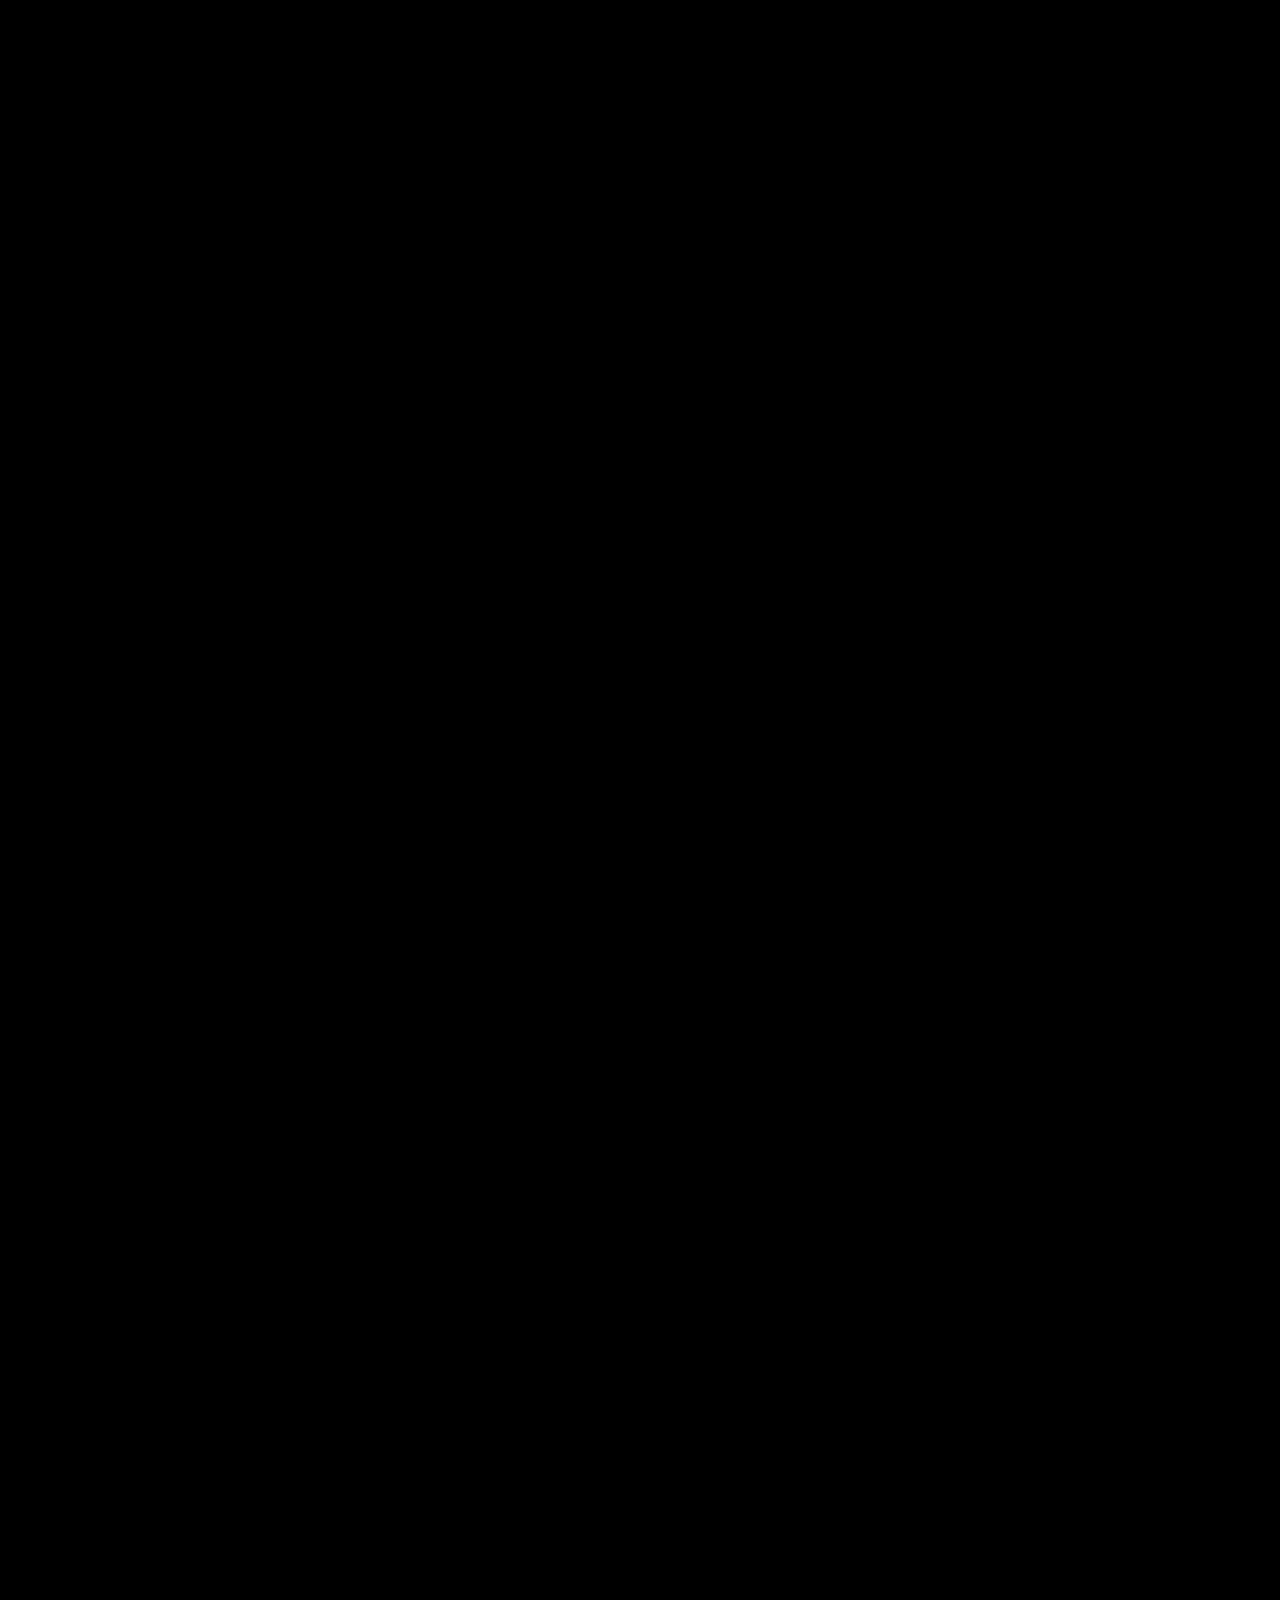
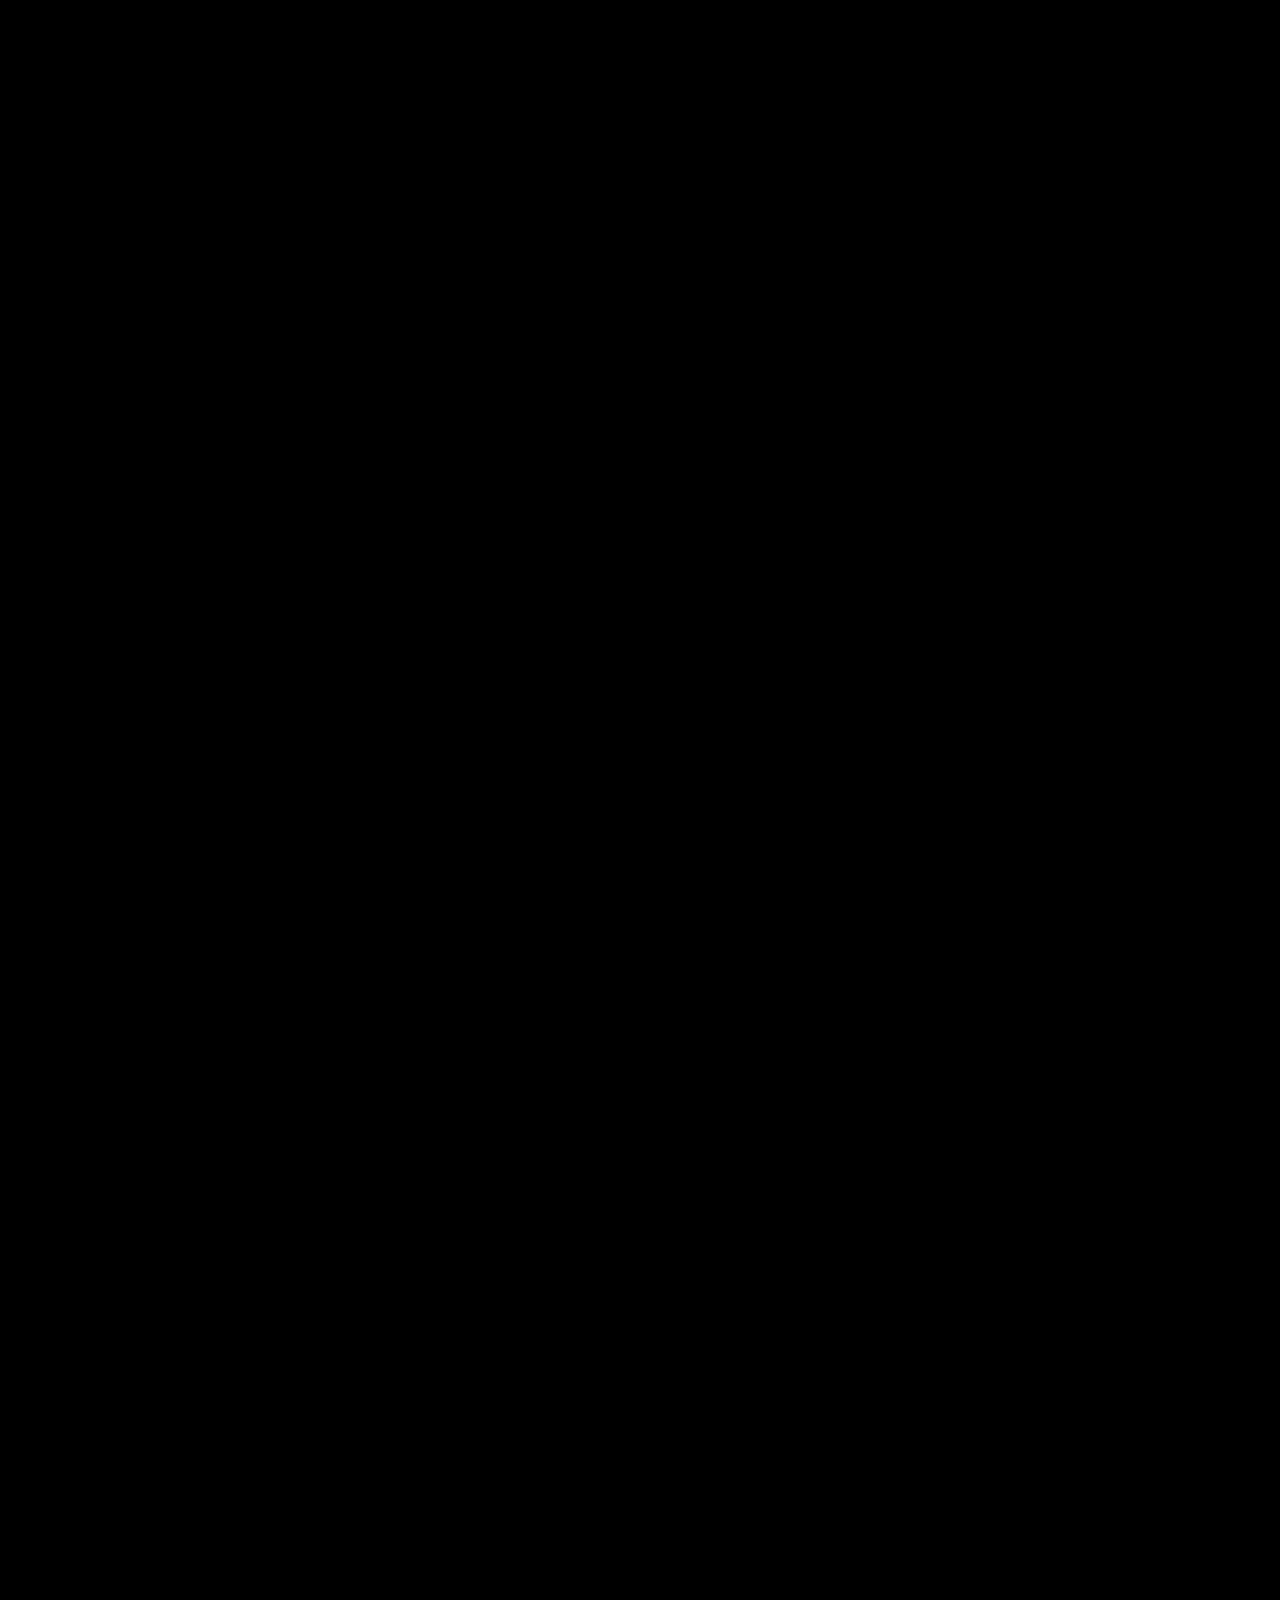
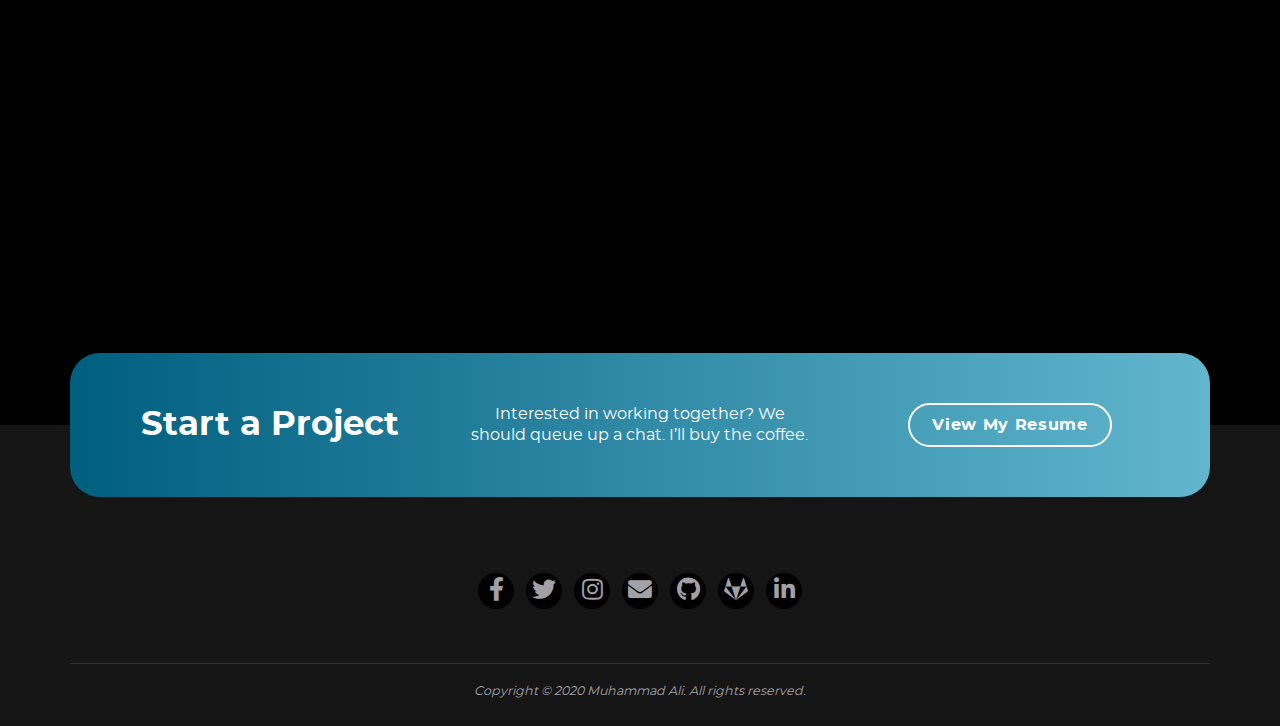
<file: index.html>
<!DOCTYPE html>
<!--[if lt IE 7]>      <html lang="en" class="no-js lt-ie9 lt-ie8 lt-ie7"> <![endif]-->
<!--[if IE 7]>         <html lang="en" class="no-js lt-ie9 lt-ie8"> <![endif]-->
<!--[if IE 8]>         <html lang="en" class="no-js lt-ie9"> <![endif]-->
<!--[if gt IE 8]><!--> <html class="no-js" lang="en"> <!--<![endif]-->
	<head>
		<meta charset="utf-8">
		<meta http-equiv="X-UA-Compatible" content="IE=edge">
		<meta name="robots" content="index, follow" />
		<title>Index • Muhammad Ali</title>
		<meta name="description" content="Experienced Web Designer and Front-end Developer based on Jakarta, Indonesia.">
		<meta name="viewport" content="width=device-width, initial-scale=1, maximum-scale=1">
		<meta name="apple-mobile-web-app-capable" content="yes">
		<meta name="twitter:card" content="summary_large_image"/>
		<meta name="twitter:site" content="@aliaraaab"/>
		<meta name="twitter:creator" content="@aliaraaab" />
		<meta name="twitter:description" content="Experienced Web Designer and Front-end Developer based on Jakarta, Indonesia."/>
		<meta name="twitter:image:src" content="https://muhammadaliii.github.io/assets/img/cover-small.jpg?w=650"/>
		<meta name="keyword" content="resume, cv, programmer, developer, front-end, designer, logo, muhammad ali, freelance, inspiration, jakarta, indonesia">
		<meta property="article:author" content="https://www.facebook.com/muhammadalialaydruss" itemprop="author"/>
		<meta property="article:publisher" content="https://www.facebook.com/muhammadalialaydruss"/>
		<meta property="og:site_name" content="Muhammad Ali"/>
		<meta property="og:title" content="Muhammad Ali"/>
		<meta property="og:url" content="https://muhammadaliii.github.io/"/>
		<meta property="og:description" content="Experienced Web Designer and Front-end Developer based on Jakarta, Indonesia." >
		<meta property="og:image" content="https://muhammadaliii.github.io/assets/img/cover-small.jpg?w=650"/>
		<meta property="og:image:width" content="650" />
		<meta property="og:image:height" content="366" />
		<meta property="og:type" content="website" />
		<link rel="canonical" href="https://muhammadaliii.github.io/"/>
		<link rel="apple-touch-icon" sizes="180x180" href="./apple-touch-icon.png">
		<link rel="icon" type="image/png" sizes="32x32" href="./favicon-32x32.png">
		<link rel="icon" type="image/png" sizes="16x16" href="./favicon-16x16.png">
		<link rel="manifest" href="./site.webmanifest">
		<link rel="mask-icon" href="./safari-pinned-tab.svg" color="#5bbad5">
		<meta name="msapplication-TileColor" content="#da532c">
		<meta name="theme-color" content="#ffffff">
		<link rel="stylesheet" href="css/main.css">
	</head>
	<body class="index theme-dark" id="index" >
		<header class="header-fix">
			<div class="container-fluid">
				<nav class="header-menu">
					<div class="header-logo">
						<h1 class="brand-logo" data-aos="fade-right" data-aos-delay="300">
							<a href="index.html">
								<span class="logo"></span>
								<strong class="font-text-bold">Muhammad Ali</strong>
							</a>
						</h1>
					</div>
					<div class="toggle-down">
						<div class="menu-toggle-btn" data-aos="fade-left" data-aos-delay="300">
							<span></span>
							<span></span>
							<span></span>
						</div>
					</div>
					<ul class="menu flat">
						<li data-aos="fade-left">
							<a href="portofolio.html">Portofolio</a>
						</li>
						<li data-aos="fade-left">
							<a class="is-scroll" href="#footer">Contact</a>
						</li>
						<li data-aos="fade-left">
							<div class="custom-control custom-switch">
								<input type="checkbox" class="custom-control-input" id="darkmode" checked>
								<label class="custom-control-label" for="darkmode">Dark Mode</label>
							</div>
						</li>
					</ul>
				</nav>
			</div>
		</header>
		<main>
			<section class="cover text-center">
				<div class="bg-cover">
					<img class="progressive-image" data-aos="fade-in" src="assets/img/photos/tablet/image_4.jpg" img-mobile="assets/img/photos/mobile/image_4.jpg" img-tablet="assets/img/photos/tablet/image_4.jpg" img-full="assets/img/photos/full/image_4.jpg" alt="">
				</div>
				<div class="container">
					<div class="cover-area row align-items-center">
						<div class="cover-content">
							<h3 class="font-text-bold" data-aos="zoom-in" data-aos-delay="600">
								Hi, I’m Ali.<br>
								Nice to meet you.
							</h3>
							<h5 data-aos="zoom-in" data-aos-delay="900">
								Experienced Web Designer and Front-end Developer based on Jakarta, Indonesia.<br>
								I create bespoke websites to help people go further online.
							</h5>
						</div>	
					</div>
				</div>
				<a href="#service" class="mouse-scroll is-scroll show-desktop" data-aos="fade-up" data-aos-delay="600">
					<i class="icon-mouse"></i>
					<strong class="font-text-bold">Scroll</strong>
				</a>
				<a href="#service" class="scroll-down is-scroll show-mobile" data-aos="fade-up" data-aos-delay="400">
					<i class="icon-phone"></i>
				</a>
			</section>
			<section class="service text-center" id="service">
				<div class="container">
					<div class="title-section">
						<h4 class="font-text-bold" data-aos="fade-in">
							<span>Web Designer & Front-end Developer</span>
						</h4>
						<h5 data-aos="fade-in" data-aos-delay="600">
							I design and code beautifully simple things, and I love what I do.
						</h5>
					</div>
					<div class="wrapper row justify-content-center">
						<div class="col-md-6 col-lg-4" data-aos="fade-up">
							<div class="service-content">
								<span class="icon fa fa-palette" data-aos="zoom-in" data-aos-delay="600"></span>
								<h5 class="font-text-bold" data-aos="zoom-in">
									Web Design
								</h5>
								<p data-aos="zoom-in">
									I value simple content structure, clean design patterns, and thoughtful interactions.
								</p>
								<div class="tools">
									<p class="font-text-medium" data-aos="zoom-in">
										Design Tools:
									</p>
									<ul class="tools-list">
										<li data-aos="zoom-in">
											<p>Sketch</p>
										</li>
										<li data-aos="zoom-in">
											<p>Adobe Photoshop</p>
										</li>
										<li data-aos="zoom-in">
											<p>Adobe Illustrator</p>
										</li>
										<li data-aos="zoom-in">
											<p>Figma</p>
										</li>
									</ul>
								</div>
							</div>
						</div>
						<div class="col-md-6 col-lg-4" data-aos="fade-up">
							<div class="service-content">
								<span class="icon fa fa-code-branch" data-aos="zoom-in" data-aos-delay="600"></span>
								<h5 class="font-text-bold" data-aos="zoom-in">
									Front-end Developer
								</h5>
								<p data-aos="zoom-in">
									I like to code things from scratch, and enjoy bringing ideas to life in the browser.
								</p>
								<div class="tools">
									<p class="font-text-medium" data-aos="zoom-in">
										Dev Tools:
									</p>
									<ul class="tools-list">
										<li data-aos="zoom-in">
											<p>Github</p>
										</li>
										<li data-aos="zoom-in">
											<p>Gitlab</p>
										</li>
										<li data-aos="zoom-in">
											<p>Sublime</p>
										</li>
										<li data-aos="zoom-in">
											<p>Atom</p>
										</li>
										<li data-aos="zoom-in">
											<p>Terminal</p>
										</li>
									</ul>
								</div>
							</div>
						</div>
						<div class="col-md-6 col-lg-4" data-aos="fade-up">
							<div class="service-content">
								<span class="icon fa fa-code" data-aos="zoom-in" data-aos-delay="600"></span>
								<h5 class="font-text-bold" data-aos="zoom-in">
									Web Development
								</h5>
								<p data-aos="zoom-in">
									Every website should be built with two primary goals: Firstly, it needs to work across all devices. Secondly, it needs to be fast as possible.
								</p>
								<div class="tools">
									<p class="font-text-medium" data-aos="zoom-in">
										Experiences I work from:
									</p>
									<ul class="tools-list">
										<li data-aos="zoom-in">
											<p>HTML, CSS & JS</p>
										</li>
										<li data-aos="zoom-in">
											<p>PHP</p>
										</li>
										<li data-aos="zoom-in">
											<p>Wordpress</p>
										</li>
										<li data-aos="zoom-in">
											<p>CMS</p>
										</li>
										<li data-aos="zoom-in">
											<p>Hybrid Mobile Apps</p>
										</li>
									</ul>
								</div>
							</div>
						</div>
					</div>
				</div>
			</section>
			<section class="work" id="work">
				<div class="container">
					<div class="title-section text-center">
						<h4 class="font-text-bold" data-aos="fade-in">
							<span>My Recent Work</span>
						</h4>
						<h5 data-aos="fade-in" data-aos-delay="600">
							Here are a few projects I've worked on recently.
						</h5>
					</div>
					<div class="wrapper">
						<div class="work-porto">
							<div class="work-list" data-aos="fade-up">
								<div class="box-wrapper">
									<div class="image-content">
										<img data-aos="fade-left" src="assets/img/thumbnails/thumb_14.png" alt="" data-aos-delay="600">
									</div>
									<div class="desc-content">
										<ul class="flat tag">
											<li>
												<span class="font-text-bold" data-aos="fade-in">2022</span>
											</li>
										</ul>
										<h5 class="font-text-bold" data-aos="fade-in">Oris Property</h5>
										<p data-aos="fade-in">
											Design & Slicing a Property website with custom Bootstrap CSS Framework that provide easy to use interface for the client.
										</p>
										<div class="button-area">
											<a href="https://orisproperty.com/" target="_blank" class="cta" data-aos="fade-in">
												<span class="font-text-bold">View Website</span>
												<i class="icon-arrow"></i>
											</a>
										</div>
									</div>
								</div>
							</div>
							<div class="work-list" data-aos="fade-up">
								<div class="box-wrapper">
									<div class="image-content">
										<img data-aos="fade-left" src="assets/img/thumbnails/thumb_12.png" alt="" data-aos-delay="600">
									</div>
									<div class="desc-content">
										<ul class="flat tag">
											<li>
												<span class="font-text-bold" data-aos="fade-in">2020</span>
											</li>
										</ul>
										<h5 class="font-text-bold" data-aos="fade-in">Suzuki Tetap Melaju</h5>
										<p data-aos="fade-in">
											Slicing a responsive campaign company website with custom Bootstrap CSS Framework.
										</p>
										<div class="button-area">
											<a href="https://suzukitetapmelaju.com/" target="_blank" class="cta" data-aos="fade-in">
												<span class="font-text-bold">View Website</span>
												<i class="icon-arrow"></i>
											</a>
										</div>
									</div>
								</div>
							</div>
							<div class="work-list" data-aos="fade-up">
								<div class="box-wrapper">
									<div class="image-content">
										<img data-aos="fade-left" src="assets/img/thumbnails/thumb_1.png" alt="" data-aos-delay="600">
									</div>
									<div class="desc-content">
										<ul class="flat tag">
											<li>
												<span class="font-text-bold" data-aos="fade-in">2017</span>
											</li>
										</ul>
										<h5 class="font-text-bold" data-aos="fade-in">Telkomsel</h5>
										<p data-aos="fade-in">
											Slicing a company website with custom Bootstrap CSS Framework.
										</p>
										<div class="button-area">
											<a href="https://www.telkomsel.com/" target="_blank" class="cta" data-aos="fade-in">
												<span class="font-text-bold">View Website</span>
												<i class="icon-arrow"></i>
											</a>
										</div>
									</div>
								</div>
							</div>
						</div>
						<div class="button-more text-center" data-aos="zoom-in">
							<a href="portofolio.html" class="button outline full-rounded color font-text-bold">
								<span>View All</span>
							</a>
						</div>
					</div>
				</div>
			</section>
		</main>
		<footer id="footer">
			<div class="container text-center">
				<div class="footer-nav">
					<div class="box-wrapper">
						<div class="row align-items-center">
							<div class="col-lg-4">
								<h5 class="font-text-bold">Start a Project</h5>
							</div>
							<div class="col-lg-4">
								<p>
									Interested in working together? We should queue up a chat. I’ll buy the coffee.
								</p>
							</div>
							<div class="col-lg-4">
								<div class="button-more">
									<a href="assets/pdf/cv-full.pdf" target="_blank" class="button outline full-rounded font-text-bold">
										<span>View My Resume</span>
									</a>
								</div>
							</div>
						</div>
					</div>
				</div>
				<div class="social-media">
					<ul class="social flat">
						<li class="facebook">
							<a href="https://web.facebook.com/muhammadalialaydruss/" target="_blank">
								<i class="fab fa-facebook-f"></i>
							</a>
						</li>
						<li class="twitter">
							<a href="https://twitter.com/aliaraaab" target="_blank">
								<i class="fab fa-twitter"></i>
							</a>
						</li>
						<li class="instagram">
							<a href="http://instagram.com/muhammadali.alaydrus" target="_blank">
								<i class="fab fa-instagram"></i>
							</a>
						</li>
						<li class="mail">
							<a href="mailto:muhammadali.alaydrus@icloud.com?subject=Let's start Project" target="_blank">
								<i class="fas fa-envelope"></i>
							</a>
						</li>
						<li class="github">
							<a href="https://github.com/muhammadaliii/" target="_blank">
								<i class="fab fa-github"></i>
							</a>
						</li>
						<li class="gitlab">
							<a href="https://gitlab.com/muhammadaliii" target="_blank">
								<i class="fab fa-gitlab"></i>
							</a>
						</li>
						<li class="linkedin">
							<a href="https://www.linkedin.com/in/muhammadalialaydrus/" target="_blank">
								<i class="fab fa-linkedin-in"></i>
							</a>
						</li>
					</ul>
				</div>
				<div class="copyright">
					<p class="text-footer">Copyright © 2020 Muhammad Ali. All rights reserved.</p>
				</div>
			</div>
		</footer>		<script src="js/vendor.js"></script>
		<script src="js/bootstrap.js"></script>
		<script src="js/main.min.js"></script>
	</body>
</html>
</file>
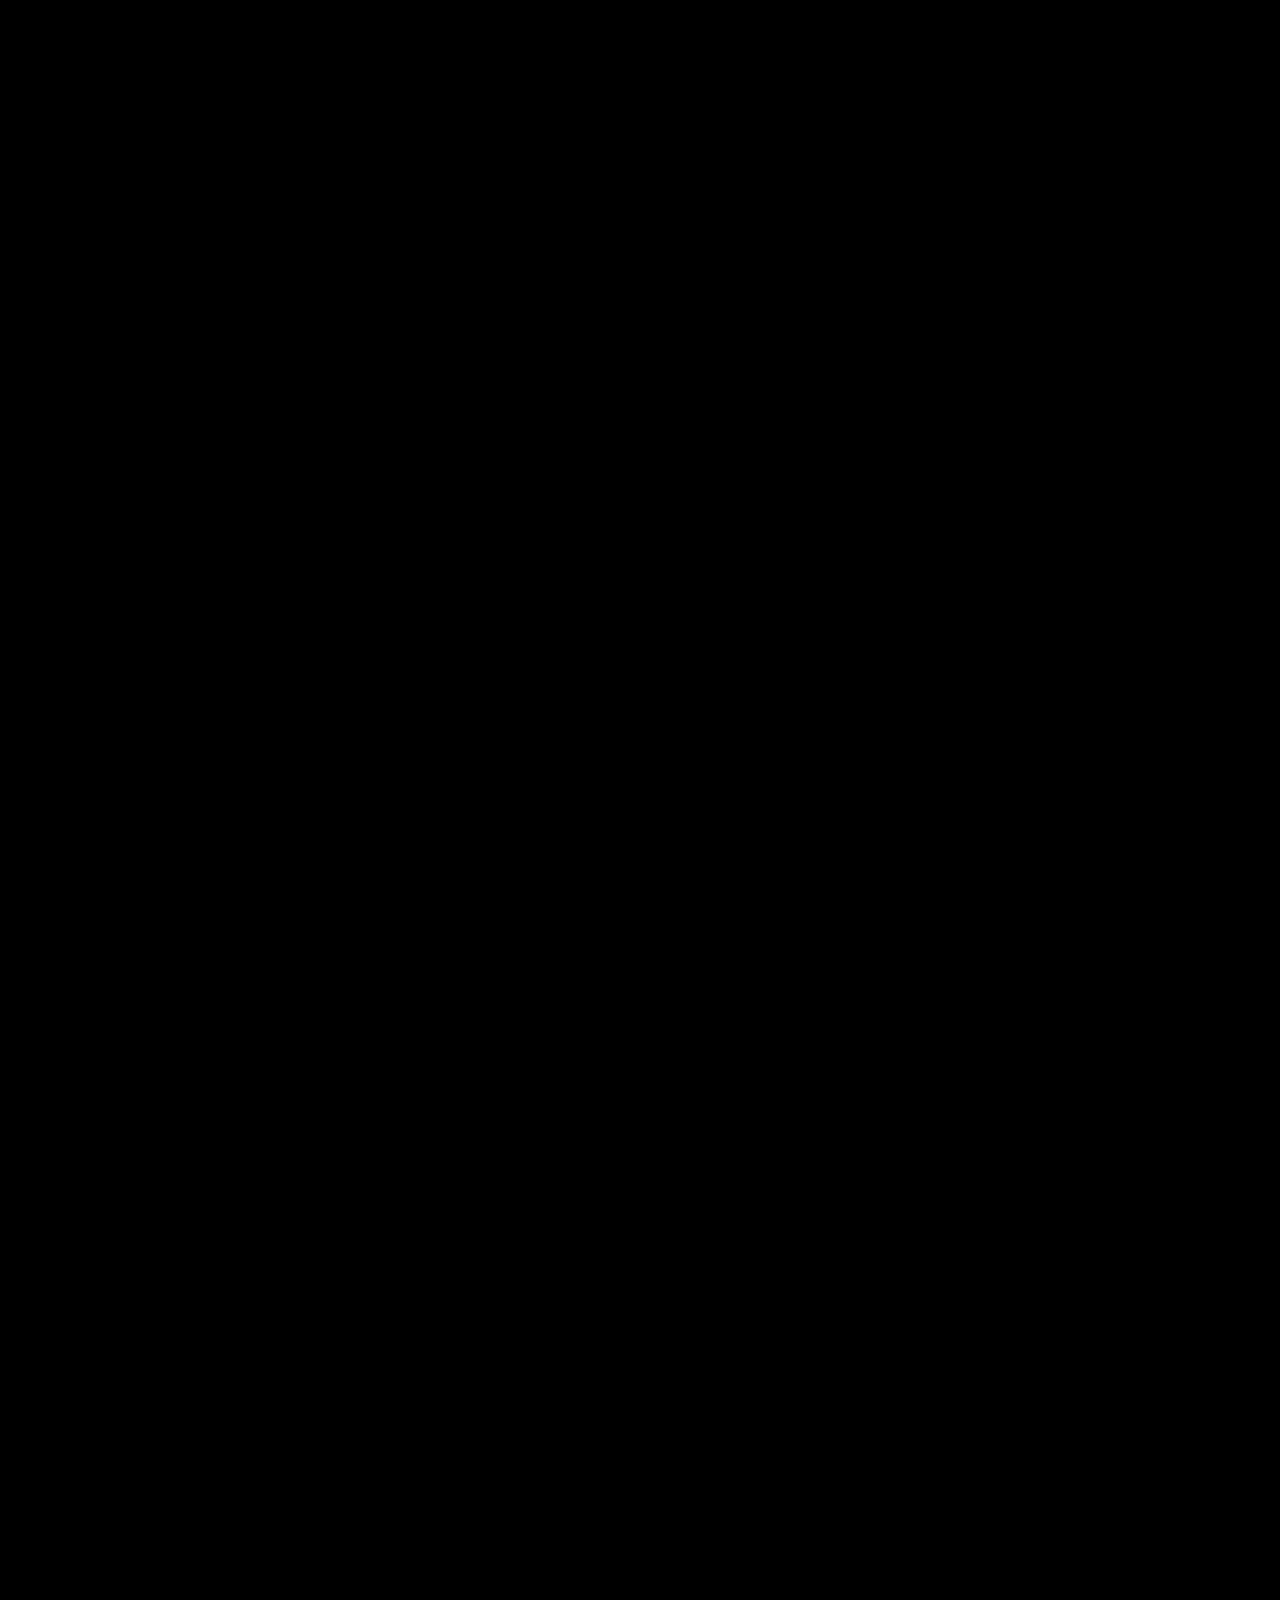
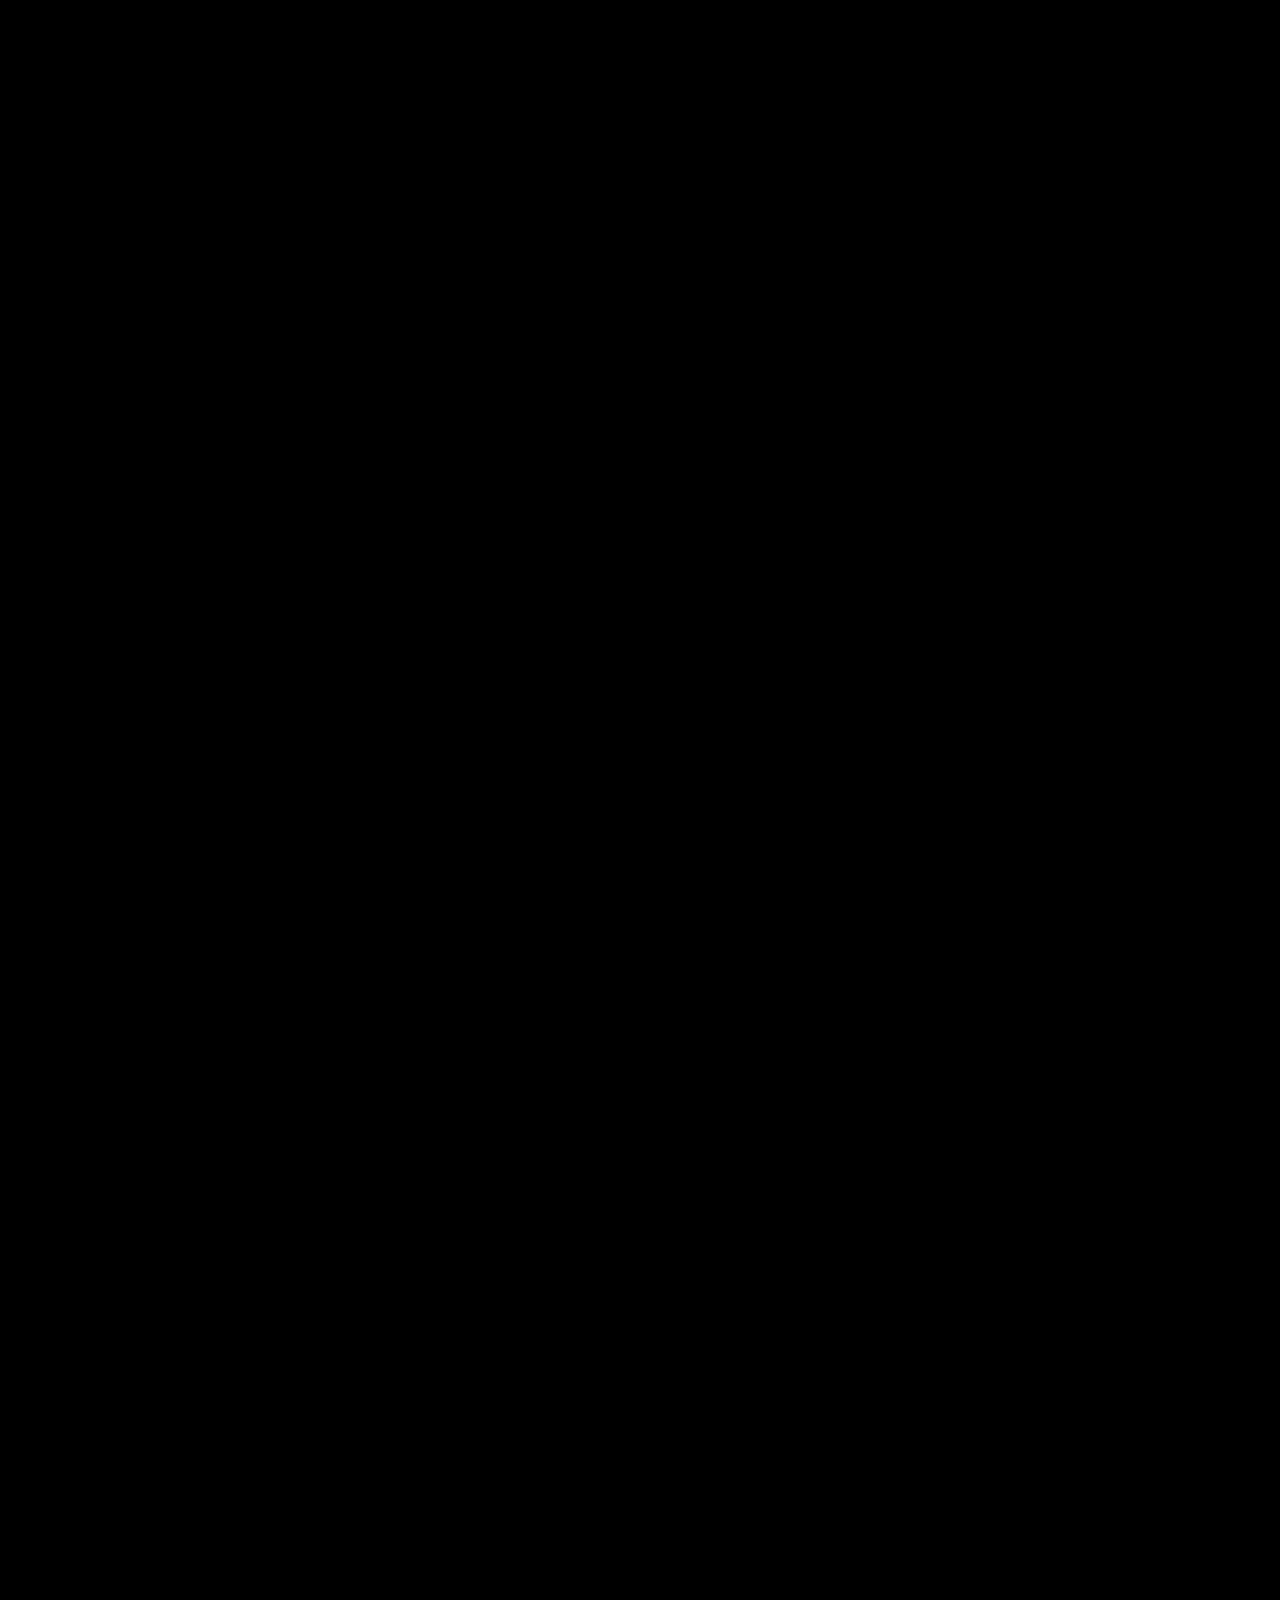
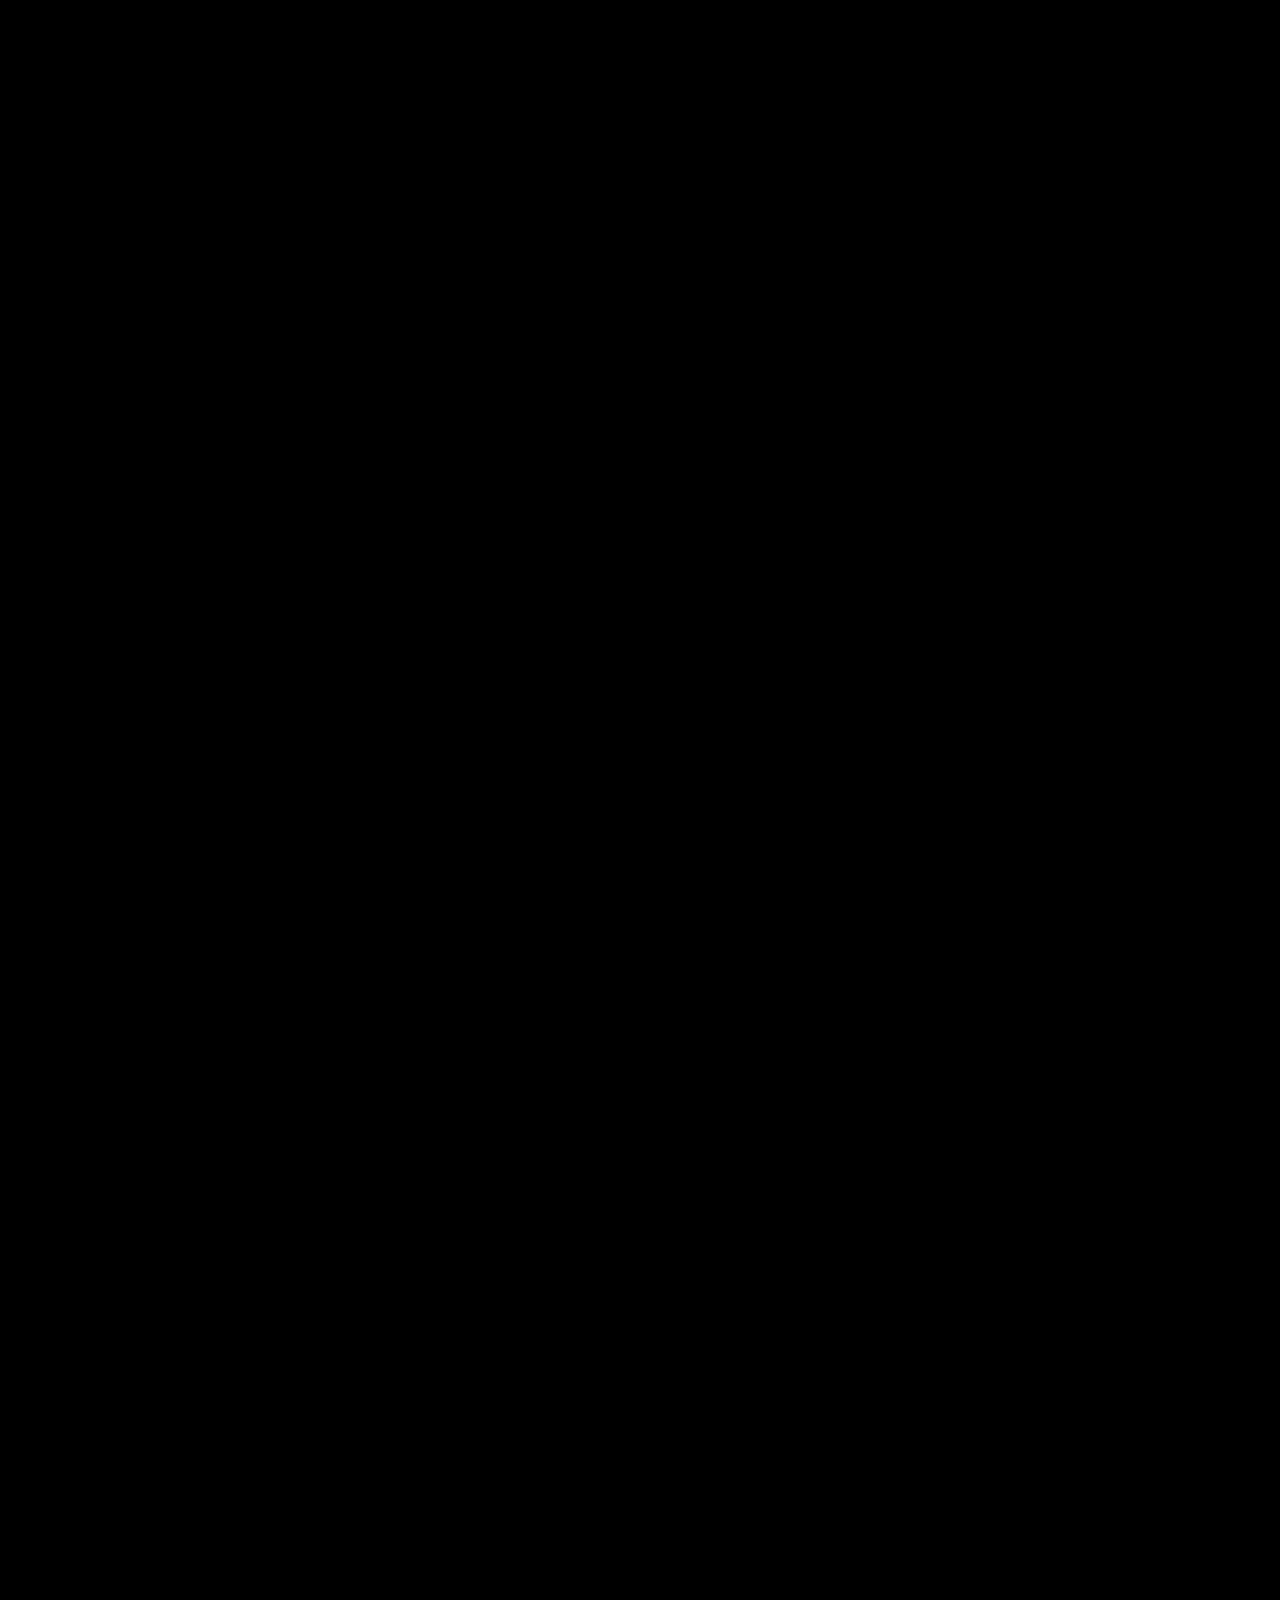
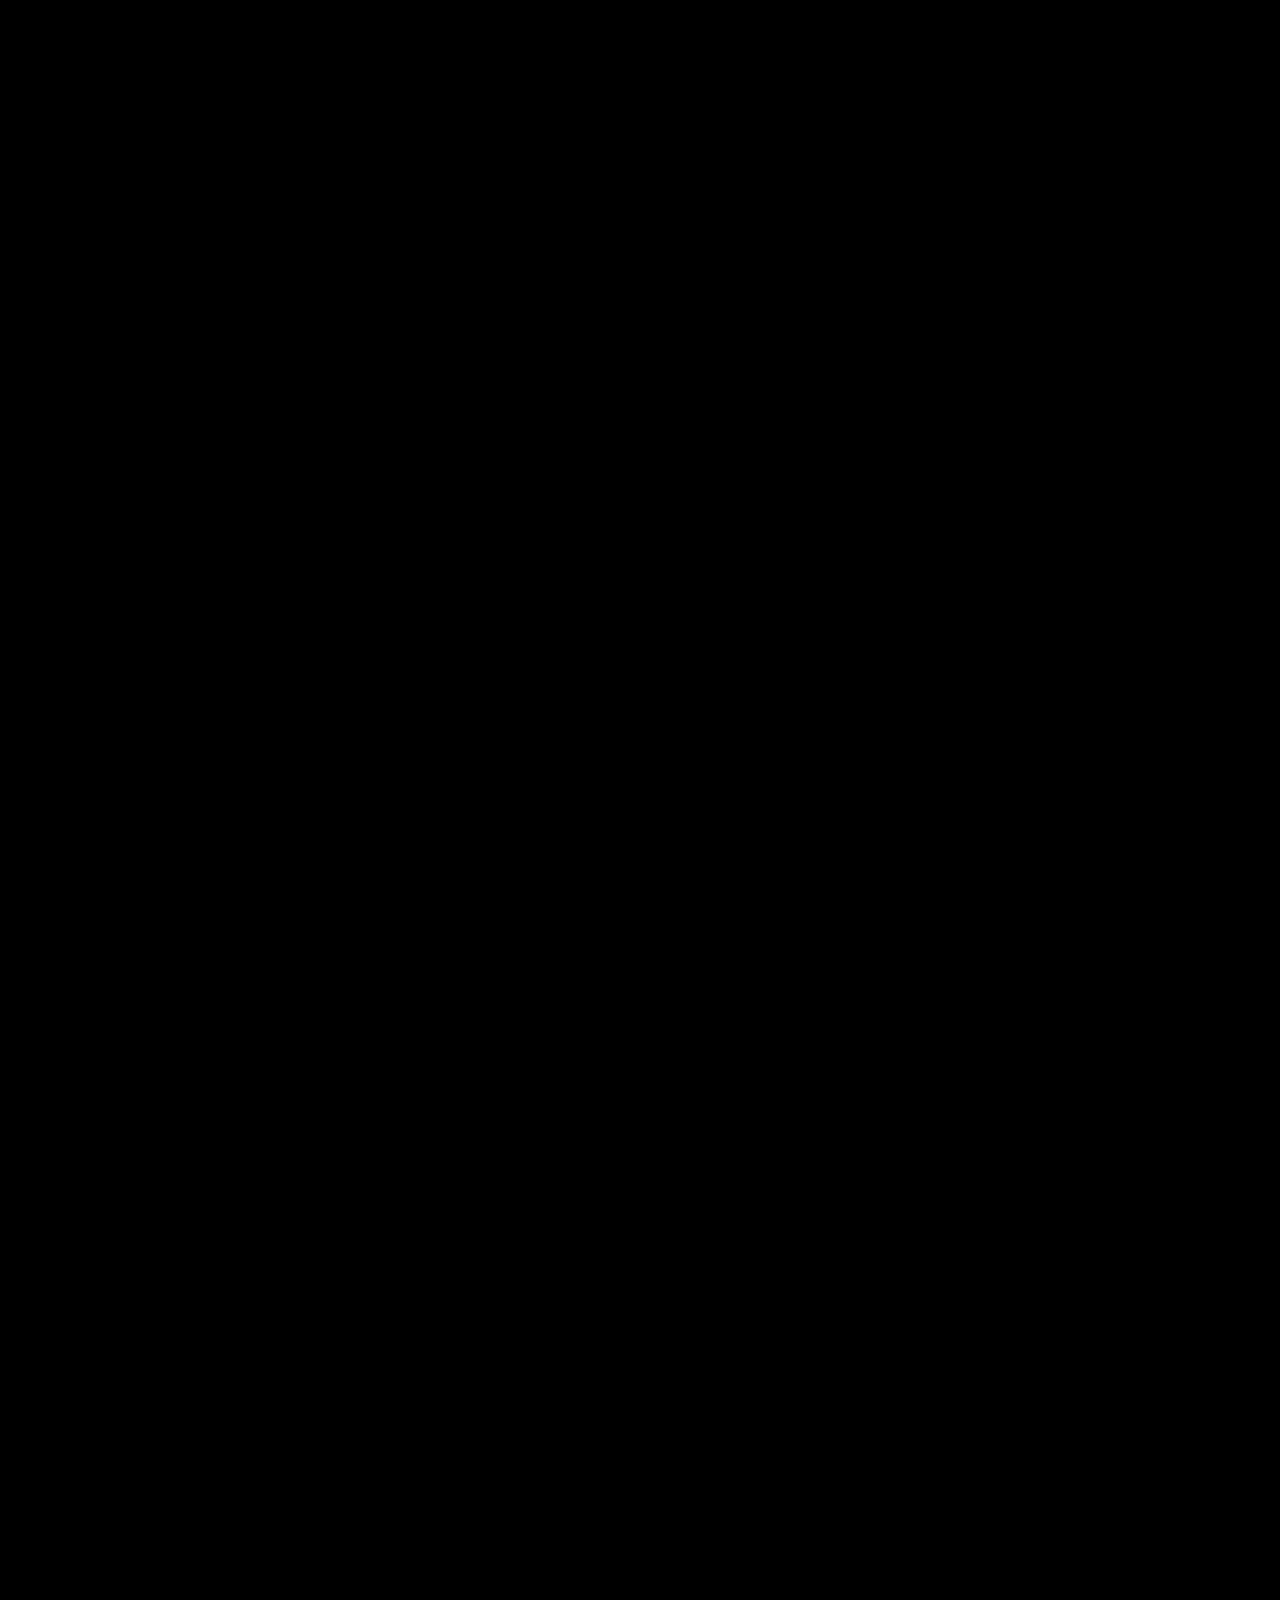
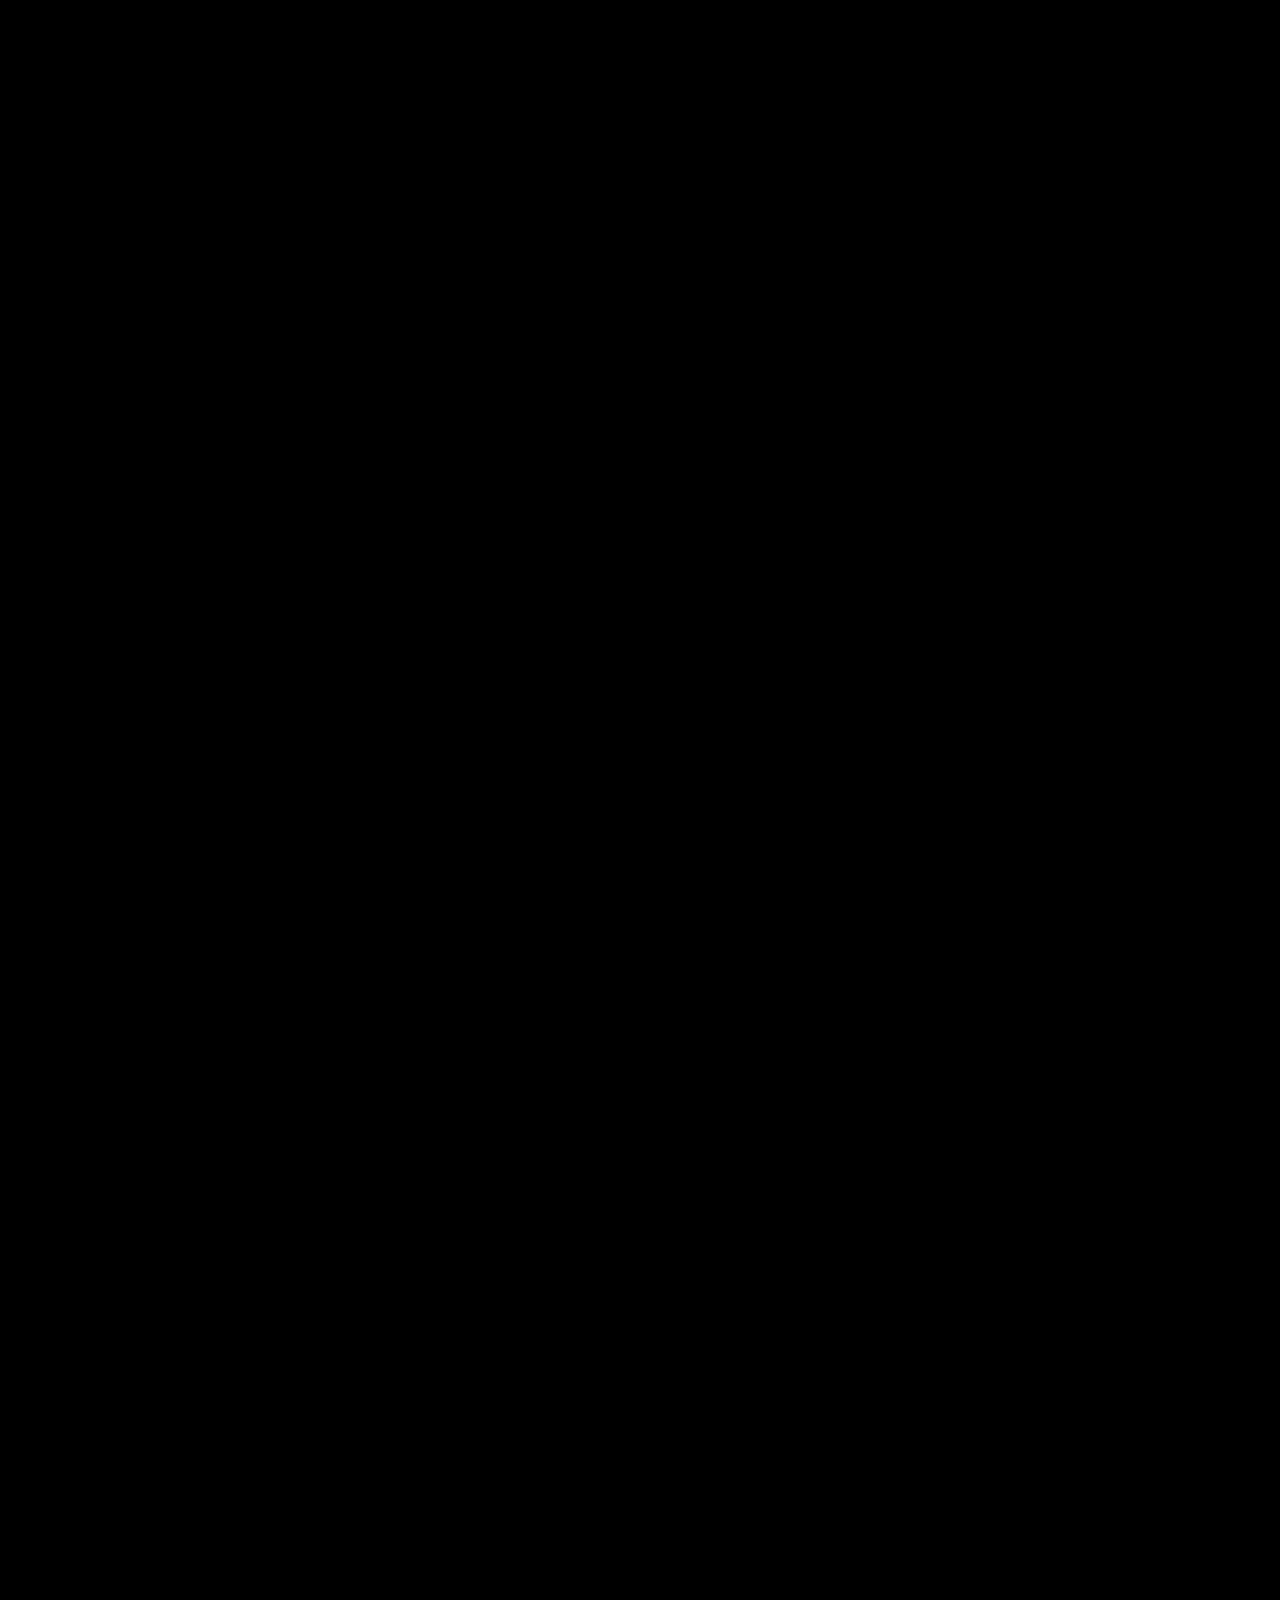
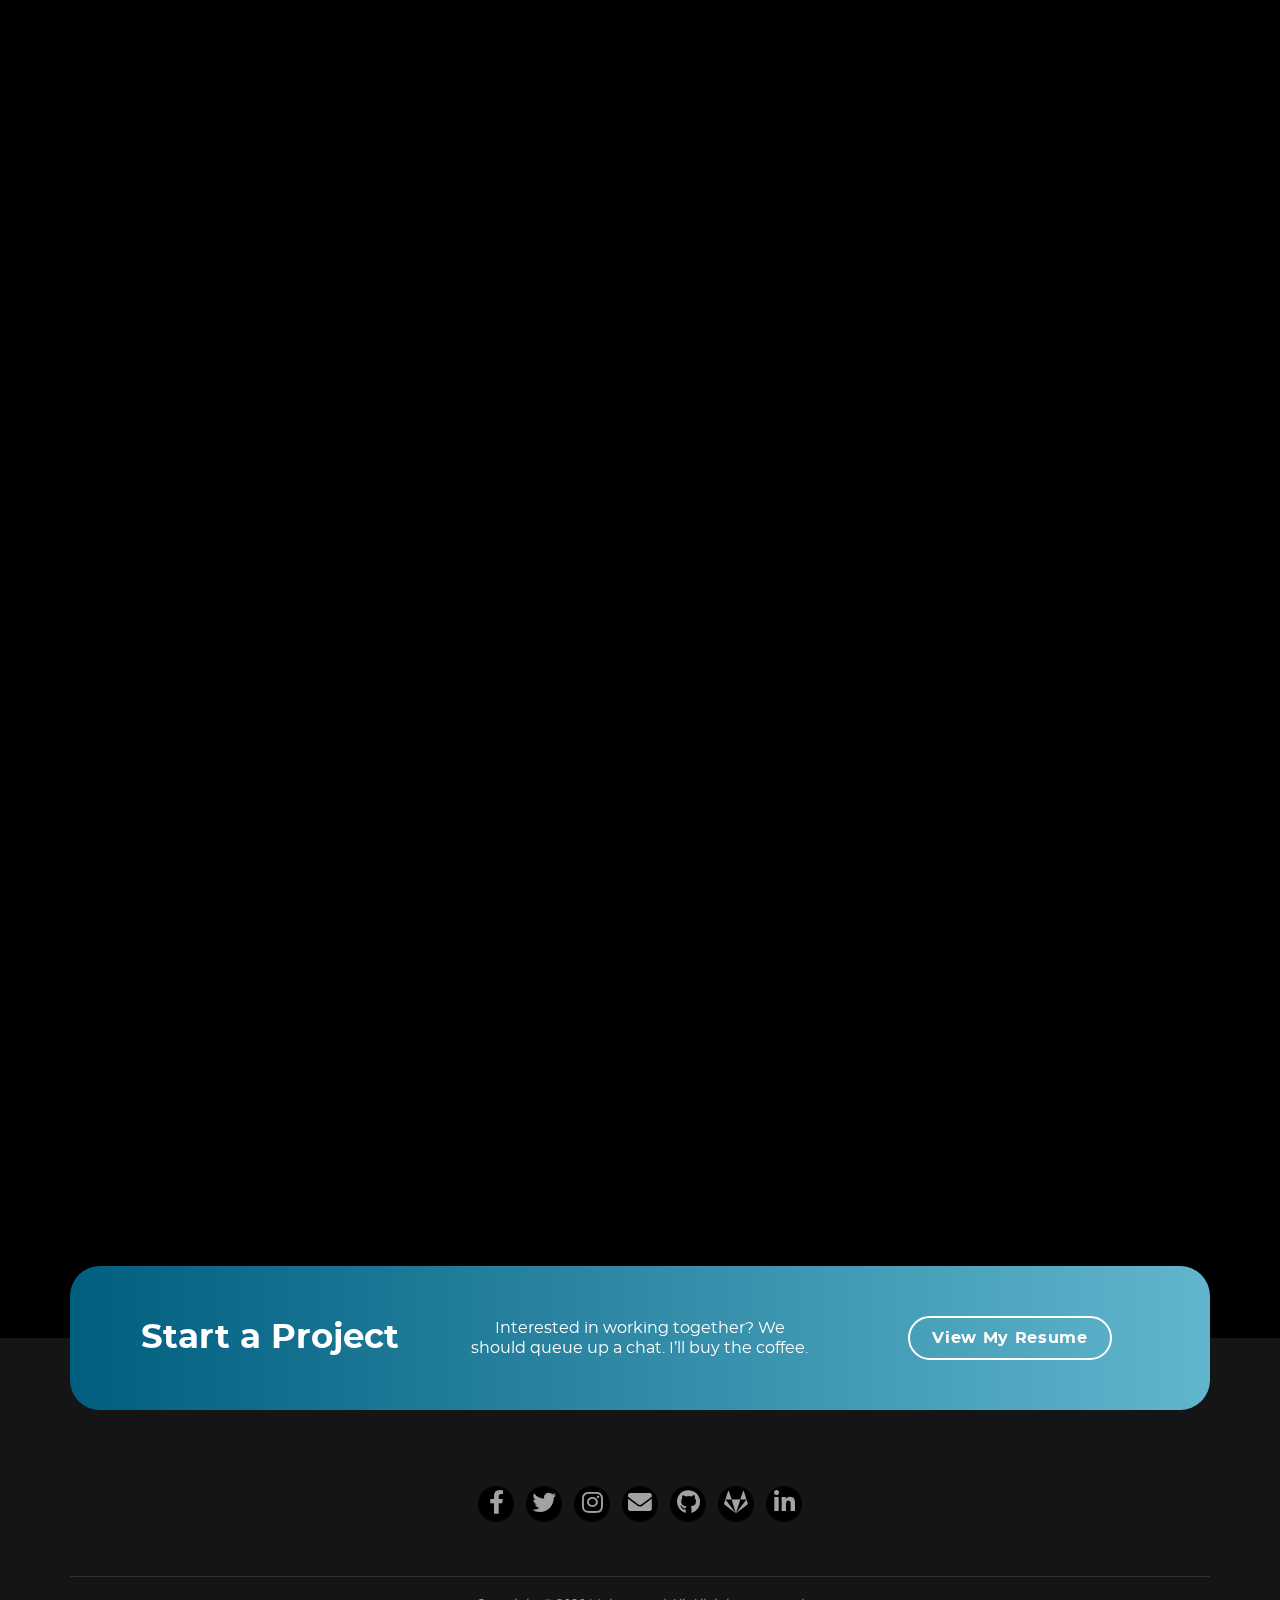
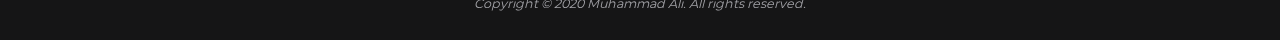
<file: portofolio.html>
<!DOCTYPE html>
<!--[if lt IE 7]>      <html lang="en" class="no-js lt-ie9 lt-ie8 lt-ie7"> <![endif]-->
<!--[if IE 7]>         <html lang="en" class="no-js lt-ie9 lt-ie8"> <![endif]-->
<!--[if IE 8]>         <html lang="en" class="no-js lt-ie9"> <![endif]-->
<!--[if gt IE 8]><!--> <html class="no-js" lang="en"> <!--<![endif]-->
	<head>
		<meta charset="utf-8">
		<meta http-equiv="X-UA-Compatible" content="IE=edge">
		<meta name="robots" content="index, follow" />
		<title>Portofolio • Muhammad Ali</title>
		<meta name="description" content="Experienced Web Designer and Front-end Developer based on Jakarta, Indonesia.">
		<meta name="viewport" content="width=device-width, initial-scale=1, maximum-scale=1">
		<meta name="apple-mobile-web-app-capable" content="yes">
		<meta name="twitter:card" content="summary_large_image"/>
		<meta name="twitter:site" content="@aliaraaab"/>
		<meta name="twitter:creator" content="@aliaraaab" />
		<meta name="twitter:description" content="Experienced Web Designer and Front-end Developer based on Jakarta, Indonesia."/>
		<meta name="twitter:image:src" content="https://muhammadaliii.github.io/assets/img/cover-small.jpg?w=650"/>
		<meta name="keyword" content="resume, cv, programmer, developer, front-end, designer, logo, muhammad ali, freelance, inspiration, jakarta, indonesia">
		<meta property="article:author" content="https://www.facebook.com/muhammadalialaydruss" itemprop="author"/>
		<meta property="article:publisher" content="https://www.facebook.com/muhammadalialaydruss"/>
		<meta property="og:site_name" content="Muhammad Ali"/>
		<meta property="og:title" content="Muhammad Ali"/>
		<meta property="og:url" content="https://muhammadaliii.github.io/"/>
		<meta property="og:description" content="Experienced Web Designer and Front-end Developer based on Jakarta, Indonesia." >
		<meta property="og:image" content="https://muhammadaliii.github.io/assets/img/cover-small.jpg?w=650"/>
		<meta property="og:image:width" content="650" />
		<meta property="og:image:height" content="366" />
		<meta property="og:type" content="website" />
		<link rel="canonical" href="https://muhammadaliii.github.io/"/>
		<link rel="apple-touch-icon" sizes="180x180" href="./apple-touch-icon.png">
		<link rel="icon" type="image/png" sizes="32x32" href="./favicon-32x32.png">
		<link rel="icon" type="image/png" sizes="16x16" href="./favicon-16x16.png">
		<link rel="manifest" href="./site.webmanifest">
		<link rel="mask-icon" href="./safari-pinned-tab.svg" color="#5bbad5">
		<meta name="msapplication-TileColor" content="#da532c">
		<meta name="theme-color" content="#ffffff">
		<link rel="stylesheet" href="css/main.css">
	</head>
	<body class="portofolio-page theme-dark" id="portofolio-page" >
		<header class="header-fix">
			<div class="container-fluid">
				<nav class="header-menu">
					<div class="header-logo">
						<h1 class="brand-logo" data-aos="fade-right" data-aos-delay="300">
							<a href="index.html">
								<span class="logo"></span>
								<strong class="font-text-bold">Muhammad Ali</strong>
							</a>
						</h1>
					</div>
					<div class="toggle-down">
						<div class="menu-toggle-btn" data-aos="fade-left" data-aos-delay="300">
							<span></span>
							<span></span>
							<span></span>
						</div>
					</div>
					<ul class="menu flat">
						<li data-aos="fade-left">
							<a href="portofolio.html">Portofolio</a>
						</li>
						<li data-aos="fade-left">
							<a class="is-scroll" href="#footer">Contact</a>
						</li>
						<li data-aos="fade-left">
							<div class="custom-control custom-switch">
								<input type="checkbox" class="custom-control-input" id="darkmode" checked>
								<label class="custom-control-label" for="darkmode">Dark Mode</label>
							</div>
						</li>
					</ul>
				</nav>
			</div>
		</header>
		<main>
			<section class="portofolio">
				<div class="container">
					<div class="title-section text-center">
						<h4 class="font-text-bold" data-aos="fade-in">
							<span>Portofolio</span>
						</h4>
					</div>
					<div class="portofolio-content margin-top" data-aos="fade-up">
						<ul class="filter-nav flat">
							<li>
								<button type="button" class="filter" data-filter="all">All</button>
							</li>
							<li>
								<button type="button" class="filter" data-filter=".web">Website</button>
							</li>
							<li>
								<button type="button" class="filter" data-filter=".logo">Logo</button>
							</li>
						</ul>
						<div class="portofolio-area">
							<div class="row no-gutters">
								<div class="col-md-12 mix web">
									<div class="box-wrapper">
										<div class="image-content">
											<img src="assets/img/thumbnails/thumb_14.png" alt="">
										</div>
										<div class="desc-content">
											<ul class="flat tag">
												<li>
													<span class="font-text-bold">2022</span>
												</li>
											</ul>
											<h5 class="font-text-bold">Oris Property</h5>
											<p>
												Design & Slicing a Property website with custom Bootstrap CSS Framework that provide easy to use interface for the client.
											</p>
											<div class="button-area">
												<a href="https://orisproperty.com/" target="_blank" class="cta">
													<span class="font-text-bold">View Website</span>
													<i class="icon-arrow"></i>
												</a>
											</div>
										</div>
									</div>
								</div>
								<div class="col-md-12 mix web">
									<div class="box-wrapper">
										<div class="image-content">
											<img src="assets/img/thumbnails/thumb_13.png" alt="">
										</div>
										<div class="desc-content">
											<ul class="flat tag">
												<li>
													<span class="font-text-bold">2021</span>
												</li>
											</ul>
											<h5 class="font-text-bold">Maestro Roaster</h5>
											<p>
												Design & Slicing a Coffee Roaster website with custom Bootstrap CSS Framework that provide easy to use interface for the client.
											</p>
											<div class="button-area">
												<a href="https://maestroroaster.com/" target="_blank" class="cta">
													<span class="font-text-bold">View Website</span>
													<i class="icon-arrow"></i>
												</a>
											</div>
										</div>
									</div>
								</div>
								<div class="col-md-12 mix web">
									<div class="box-wrapper">
										<div class="image-content">
											<img src="assets/img/thumbnails/thumb_12.png" alt="">
										</div>
										<div class="desc-content">
											<ul class="flat tag">
												<li>
													<span class="font-text-bold">2020</span>
												</li>
											</ul>
											<h5 class="font-text-bold">Suzuki Tetap Melaju</h5>
											<p>
												Slicing a website with custom Bootstrap CSS Framework that provide easy to use interface for the client.
											</p>
											<div class="button-area">
												<a href="https://suzukitetapmelaju.com/" target="_blank" class="cta">
													<span class="font-text-bold">View Website</span>
													<i class="icon-arrow"></i>
												</a>
											</div>
										</div>
									</div>
								</div>
								<div class="col-md-6 mix logo">
									<div class="box-wrapper logo-style">
										<div class="image-content">
											<img src="assets/img/logo/anduangona.png" alt="">
										</div>
										<div class="desc-content">
											<ul class="flat tag">
												<li>
													<span class="font-text-bold">2020</span>
												</li>
											</ul>
											<h5 class="font-text-bold">Anduang Ona</h5>
										</div>
									</div>
								</div>
								<div class="col-md-6 mix logo">
									<div class="box-wrapper logo-style">
										<div class="image-content">
											<img src="assets/img/logo/maestro.png" alt="">
										</div>
										<div class="desc-content">
											<ul class="flat tag">
												<li>
													<span class="font-text-bold">2020</span>
												</li>
											</ul>
											<h5 class="font-text-bold">Maestro - Coffee Supply</h5>
										</div>
									</div>
								</div>
								<div class="col-md-12 mix web">
									<div class="box-wrapper">
										<div class="image-content">
											<img src="assets/img/thumbnails/thumb_2.png" alt="">
										</div>
										<div class="desc-content">
											<ul class="flat tag">
												<li>
													<span class="font-text-bold">2020</span>
												</li>
											</ul>
											<h5 class="font-text-bold">Unggul Sejati Indonesia</h5>
											<p>
												Slicing a responsive company website with custom Bootstrap CSS Framework.
											</p>
											<div class="button-area">
												<a href="http://unggulsejatiindonesia.com/" target="_blank" class="cta">
													<span class="font-text-bold">View Website</span>
													<i class="icon-arrow"></i>
												</a>
											</div>
										</div>
									</div>
								</div>
								<div class="col-md-6 mix logo">
									<div class="box-wrapper logo-style">
										<div class="image-content">
											<img src="assets/img/logo/cokistore.png" alt="">
										</div>
										<div class="desc-content">
											<ul class="flat tag">
												<li>
													<span class="font-text-bold">2020</span>
												</li>
											</ul>
											<h5 class="font-text-bold">Coki Store</h5>
										</div>
									</div>
								</div>
								<div class="col-md-6 mix logo">
									<div class="box-wrapper logo-style">
										<div class="image-content">
											<img src="assets/img/logo/kartelkopi-roastery.png" alt="">
										</div>
										<div class="desc-content">
											<ul class="flat tag">
												<li>
													<span class="font-text-bold">2020</span>
												</li>
											</ul>
											<h5 class="font-text-bold">Kartel Kopi - Coffee &amp; Roastery</h5>
										</div>
									</div>
								</div>
								<div class="col-md-6 mix logo">
									<div class="box-wrapper logo-style">
										<div class="image-content">
											<img src="assets/img/logo/kartelkopi-facemask.png" alt="">
										</div>
										<div class="desc-content">
											<ul class="flat tag">
												<li>
													<span class="font-text-bold">2020</span>
												</li>
											</ul>
											<h5 class="font-text-bold">Kartel Kopi - Face Mask</h5>
										</div>
									</div>
								</div>
								<div class="col-md-6 mix logo">
									<div class="box-wrapper logo-style">
										<div class="image-content">
											<img src="assets/img/logo/dilara-patisserie.png" alt="">
										</div>
										<div class="desc-content">
											<ul class="flat tag">
												<li>
													<span class="font-text-bold">2019</span>
												</li>
											</ul>
											<h5 class="font-text-bold">Dilara Patisserie</h5>
										</div>
									</div>
								</div>
								<div class="col-md-12 mix web">
									<div class="box-wrapper">
										<div class="image-content">
											<img src="assets/img/thumbnails/thumb_1.png" alt="">
										</div>
										<div class="desc-content">
											<ul class="flat tag">
												<li>
													<span class="font-text-bold">2017</span>
												</li>
											</ul>
											<h5 class="font-text-bold">Telkomsel</h5>
											<p>
												Slicing a responsive company website with custom Bootstrap CSS Framework.
											</p>
											<div class="button-area">
												<a href="http://telkomsel.com" target="_blank" class="cta">
													<span class="font-text-bold">View Website</span>
													<i class="icon-arrow"></i>
												</a>
											</div>
										</div>
									</div>
								</div>
								<div class="col-md-12 mix web">
									<div class="box-wrapper">
										<div class="image-content">
											<img src="assets/img/thumbnails/thumb_3.png" alt="">
										</div>
										<div class="desc-content">
											<ul class="flat tag">
												<li>
													<span class="font-text-bold">2017</span>
												</li>
											</ul>
											<h5 class="font-text-bold">Degung Hillside</h5>
											<p>
												Slicing a responsive property website with custom Bootstrap CSS Framework.
											</p>
											<div class="button-area">
												<a href="http://www.degunghillside.com/" target="_blank" class="cta">
													<span class="font-text-bold">View Website</span>
													<i class="icon-arrow"></i>
												</a>
											</div>
										</div>
									</div>
								</div>
								<div class="col-md-12 mix web">
									<div class="box-wrapper">
										<div class="image-content">
											<img src="assets/img/thumbnails/thumb_4.png" alt="">
										</div>
										<div class="desc-content">
											<ul class="flat tag">
												<li>
													<span class="font-text-bold">2017</span>
												</li>
											</ul>
											<h5 class="font-text-bold">Simply Authentic</h5>
											<p>
												Slicing a responsive social media website with custom bootstrap CSS Framework.
											</p>
										</div>
									</div>
								</div>
								<div class="col-md-12 mix web">
									<div class="box-wrapper">
										<div class="image-content">
											<img src="assets/img/thumbnails/thumb_6.png" alt="">
										</div>
										<div class="desc-content">
											<ul class="flat tag">
												<li>
													<span class="font-text-bold">2017</span>
												</li>
											</ul>
											<h5 class="font-text-bold">LA Zone Live Bold</h5>
											<p>
												Slicing a responsive campaign company website with custom bootstrap CSS Framework.
											</p>
											<div class="button-area">
												<a href="https://www.lazone.id/livebold" target="_blank" class="cta">
													<span class="font-text-bold">View Website</span>
													<i class="icon-arrow"></i>
												</a>
											</div>
										</div>
									</div>
								</div>
								<div class="col-md-12 mix web">
									<div class="box-wrapper">
										<div class="image-content">
											<img src="assets/img/thumbnails/thumb_7.png" alt="">
										</div>
										<div class="desc-content">
											<ul class="flat tag">
												<li>
													<span class="font-text-bold">2017</span>
												</li>
											</ul>
											<h5 class="font-text-bold">SALT</h5>
											<p>
												Slicing a responsive company website with custom bootstrap CSS Framework.
											</p>
											<div class="button-area">
												<a href="http://www.salt.id/" target="_blank" class="cta">
													<span class="font-text-bold">View Website</span>
													<i class="icon-arrow"></i>
												</a>
											</div>
										</div>
									</div>
								</div>
								<div class="col-md-12 mix web">
									<div class="box-wrapper">
										<div class="image-content">
											<img src="assets/img/thumbnails/thumb_8.png" alt="">
										</div>
										<div class="desc-content">
											<ul class="flat tag">
												<li>
													<span class="font-text-bold">2017</span>
												</li>
											</ul>
											<h5 class="font-text-bold">Quay Diagnostic Project</h5>
											<p>
												Slicing a responsive company website with custom bootstrap CSS Framework.
											</p>
										</div>
									</div>
								</div>
								<div class="col-md-12 mix web">
									<div class="box-wrapper">
										<div class="image-content">
											<img src="assets/img/thumbnails/thumb_9.png" alt="">
										</div>
										<div class="desc-content">
											<ul class="flat tag">
												<li>
													<span class="font-text-bold">2016</span>
												</li>
											</ul>
											<h5 class="font-text-bold">Triangle Nine</h5>
											<p>
												Slicing a responsive clothing website with custom bootstrap CSS Framework.
											</p>
										</div>
									</div>
								</div>
								<div class="col-md-12 mix web">
									<div class="box-wrapper">
										<div class="image-content">
											<img src="assets/img/thumbnails/thumb_5.png" alt="">
										</div>
										<div class="desc-content">
											<ul class="flat tag">
												<li>
													<span class="font-text-bold">2016</span>
												</li>
											</ul>
											<h5 class="font-text-bold">Smart Plus</h5>
											<p>
												Slicing a responsive company website with custom bootstrap CSS Framework.
											</p>
										</div>
									</div>
								</div>
								<div class="col-md-12 mix web">
									<div class="box-wrapper">
										<div class="image-content">
											<img src="assets/img/thumbnails/thumb_11.png" alt="">
										</div>
										<div class="desc-content">
											<ul class="flat tag">
												<li>
													<span class="font-text-bold">2016</span>
												</li>
											</ul>
											<h5 class="font-text-bold">Kehati</h5>
											<p>
												Slicing a responsive company website with custom bootstrap CSS Framework.
											</p>
											<div class="button-area">
												<a href="https://kehati.or.id" target="_blank" class="cta">
													<span class="font-text-bold">View Website</span>
													<i class="icon-arrow"></i>
												</a>
											</div>
										</div>
									</div>
								</div>
								<div class="col-md-6 mix logo">
									<div class="box-wrapper logo-style">
										<div class="image-content">
											<img src="assets/img/logo/otobilazz.png" alt="">
										</div>
										<div class="desc-content">
											<ul class="flat tag">
												<li>
													<span class="font-text-bold">2016</span>
												</li>
											</ul>
											<h5 class="font-text-bold">Otobilazz</h5>
										</div>
									</div>
								</div>
								<div class="col-md-6 mix logo">
									<div class="box-wrapper logo-style">
										<div class="image-content">
											<img src="assets/img/logo/7miles.png" alt="">
										</div>
										<div class="desc-content">
											<ul class="flat tag">
												<li>
													<span class="font-text-bold">2016</span>
												</li>
											</ul>
											<h5 class="font-text-bold">7 Miles</h5>
										</div>
									</div>
								</div>
								<div class="col-md-12 mix web">
									<div class="box-wrapper">
										<div class="image-content">
											<img src="assets/img/thumbnails/thumb_10.png" alt="">
										</div>
										<div class="desc-content">
											<ul class="flat tag">
												<li>
													<span class="font-text-bold">2015</span>
												</li>
											</ul>
											<h5 class="font-text-bold">KPK - e Learning Gratifikasi</h5>
											<p>
												Slicing a company website with custom bootstrap CSS Framework.
											</p>
											<div class="button-area">
												<a href="http://www.kpk.go.id/gratifikasi" target="_blank" class="cta">
													<span class="font-text-bold">View Website</span>
													<i class="icon-arrow"></i>
												</a>
											</div>
										</div>
									</div>
								</div>
							</div>
						</div>
					</div>
				</div>
			</section>
		</main>
		<footer id="footer">
			<div class="container text-center">
				<div class="footer-nav">
					<div class="box-wrapper">
						<div class="row align-items-center">
							<div class="col-lg-4">
								<h5 class="font-text-bold">Start a Project</h5>
							</div>
							<div class="col-lg-4">
								<p>
									Interested in working together? We should queue up a chat. I’ll buy the coffee.
								</p>
							</div>
							<div class="col-lg-4">
								<div class="button-more">
									<a href="assets/pdf/cv-full.pdf" target="_blank" class="button outline full-rounded font-text-bold">
										<span>View My Resume</span>
									</a>
								</div>
							</div>
						</div>
					</div>
				</div>
				<div class="social-media">
					<ul class="social flat">
						<li class="facebook">
							<a href="https://web.facebook.com/muhammadalialaydruss/" target="_blank">
								<i class="fab fa-facebook-f"></i>
							</a>
						</li>
						<li class="twitter">
							<a href="https://twitter.com/aliaraaab" target="_blank">
								<i class="fab fa-twitter"></i>
							</a>
						</li>
						<li class="instagram">
							<a href="http://instagram.com/muhammadali.alaydrus" target="_blank">
								<i class="fab fa-instagram"></i>
							</a>
						</li>
						<li class="mail">
							<a href="mailto:muhammadali.alaydrus@icloud.com?subject=Let's start Project" target="_blank">
								<i class="fas fa-envelope"></i>
							</a>
						</li>
						<li class="github">
							<a href="https://github.com/muhammadaliii/" target="_blank">
								<i class="fab fa-github"></i>
							</a>
						</li>
						<li class="gitlab">
							<a href="https://gitlab.com/muhammadaliii" target="_blank">
								<i class="fab fa-gitlab"></i>
							</a>
						</li>
						<li class="linkedin">
							<a href="https://www.linkedin.com/in/muhammadalialaydrus/" target="_blank">
								<i class="fab fa-linkedin-in"></i>
							</a>
						</li>
					</ul>
				</div>
				<div class="copyright">
					<p class="text-footer">Copyright © 2020 Muhammad Ali. All rights reserved.</p>
				</div>
			</div>
		</footer>		<script src="js/vendor.js"></script>
		<script src="js/bootstrap.js"></script>
		<script src="js/main.min.js"></script>
	</body>
</html>
</file>
